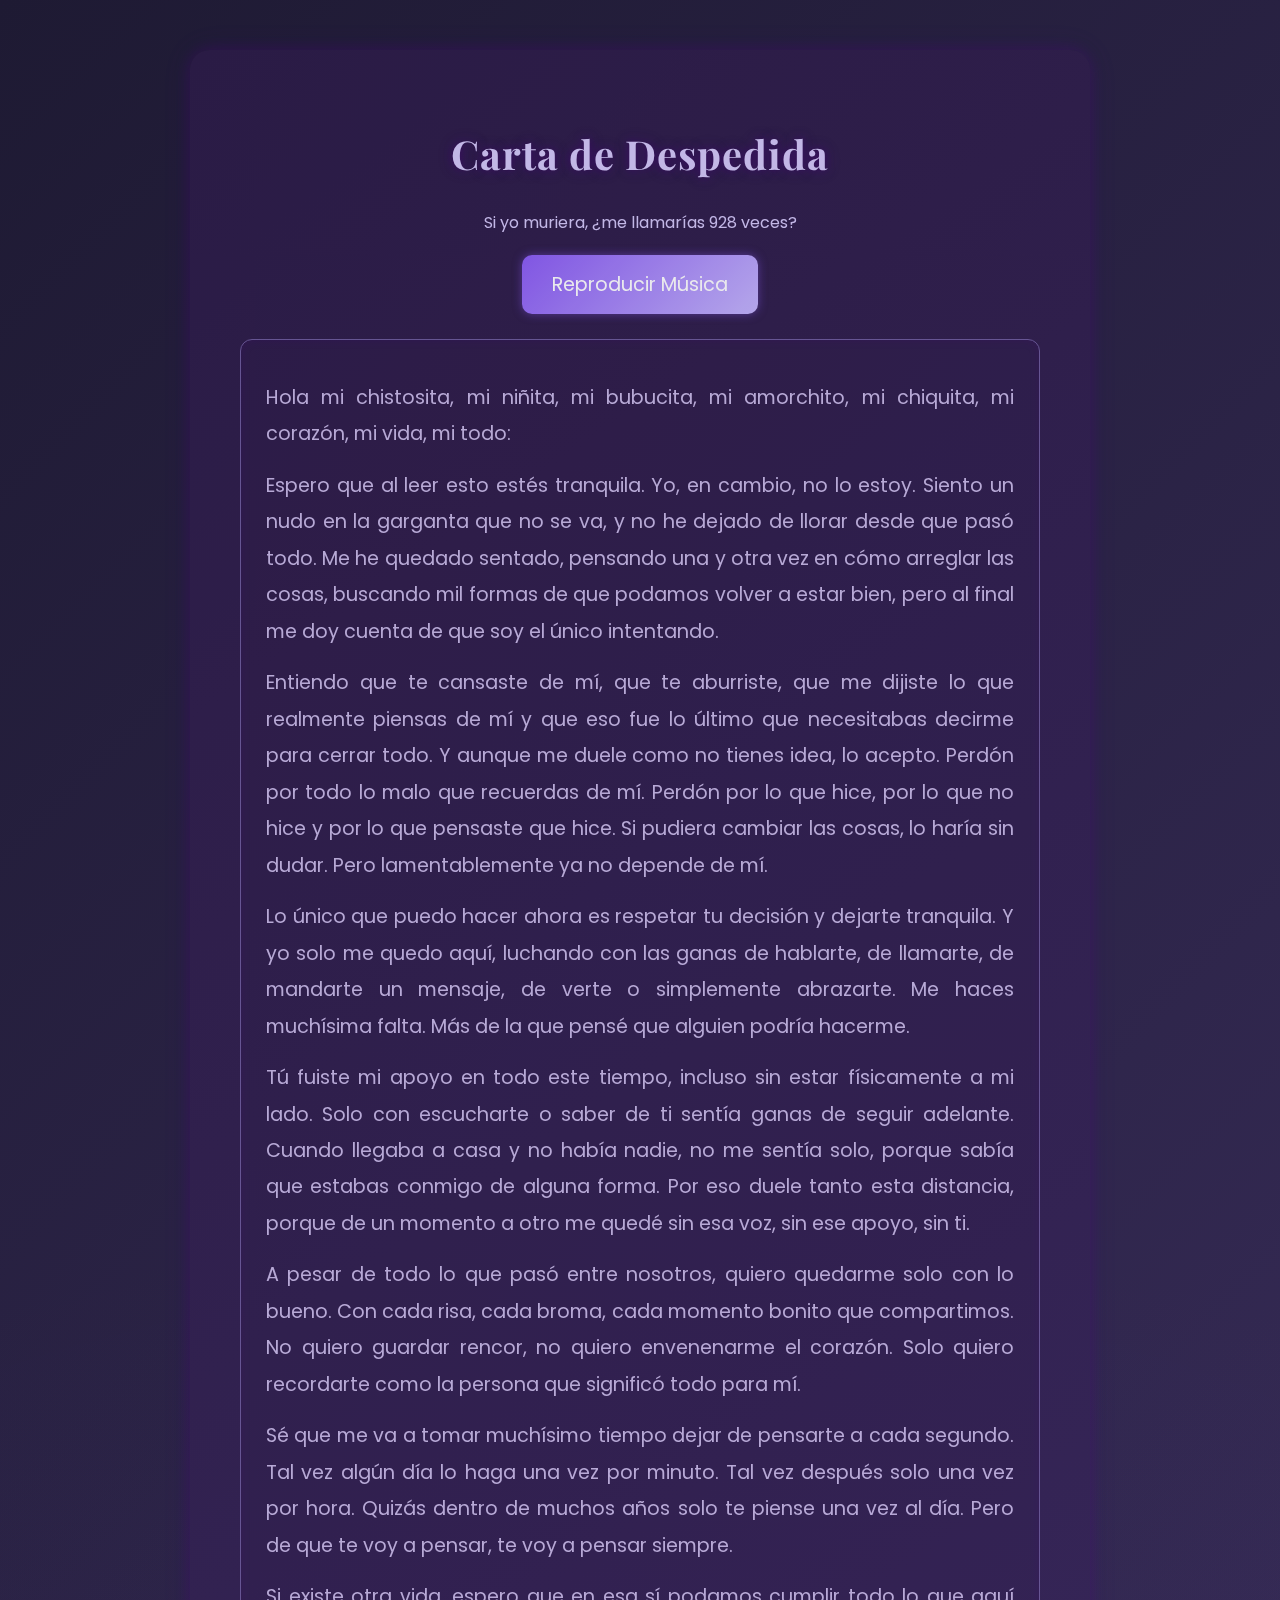
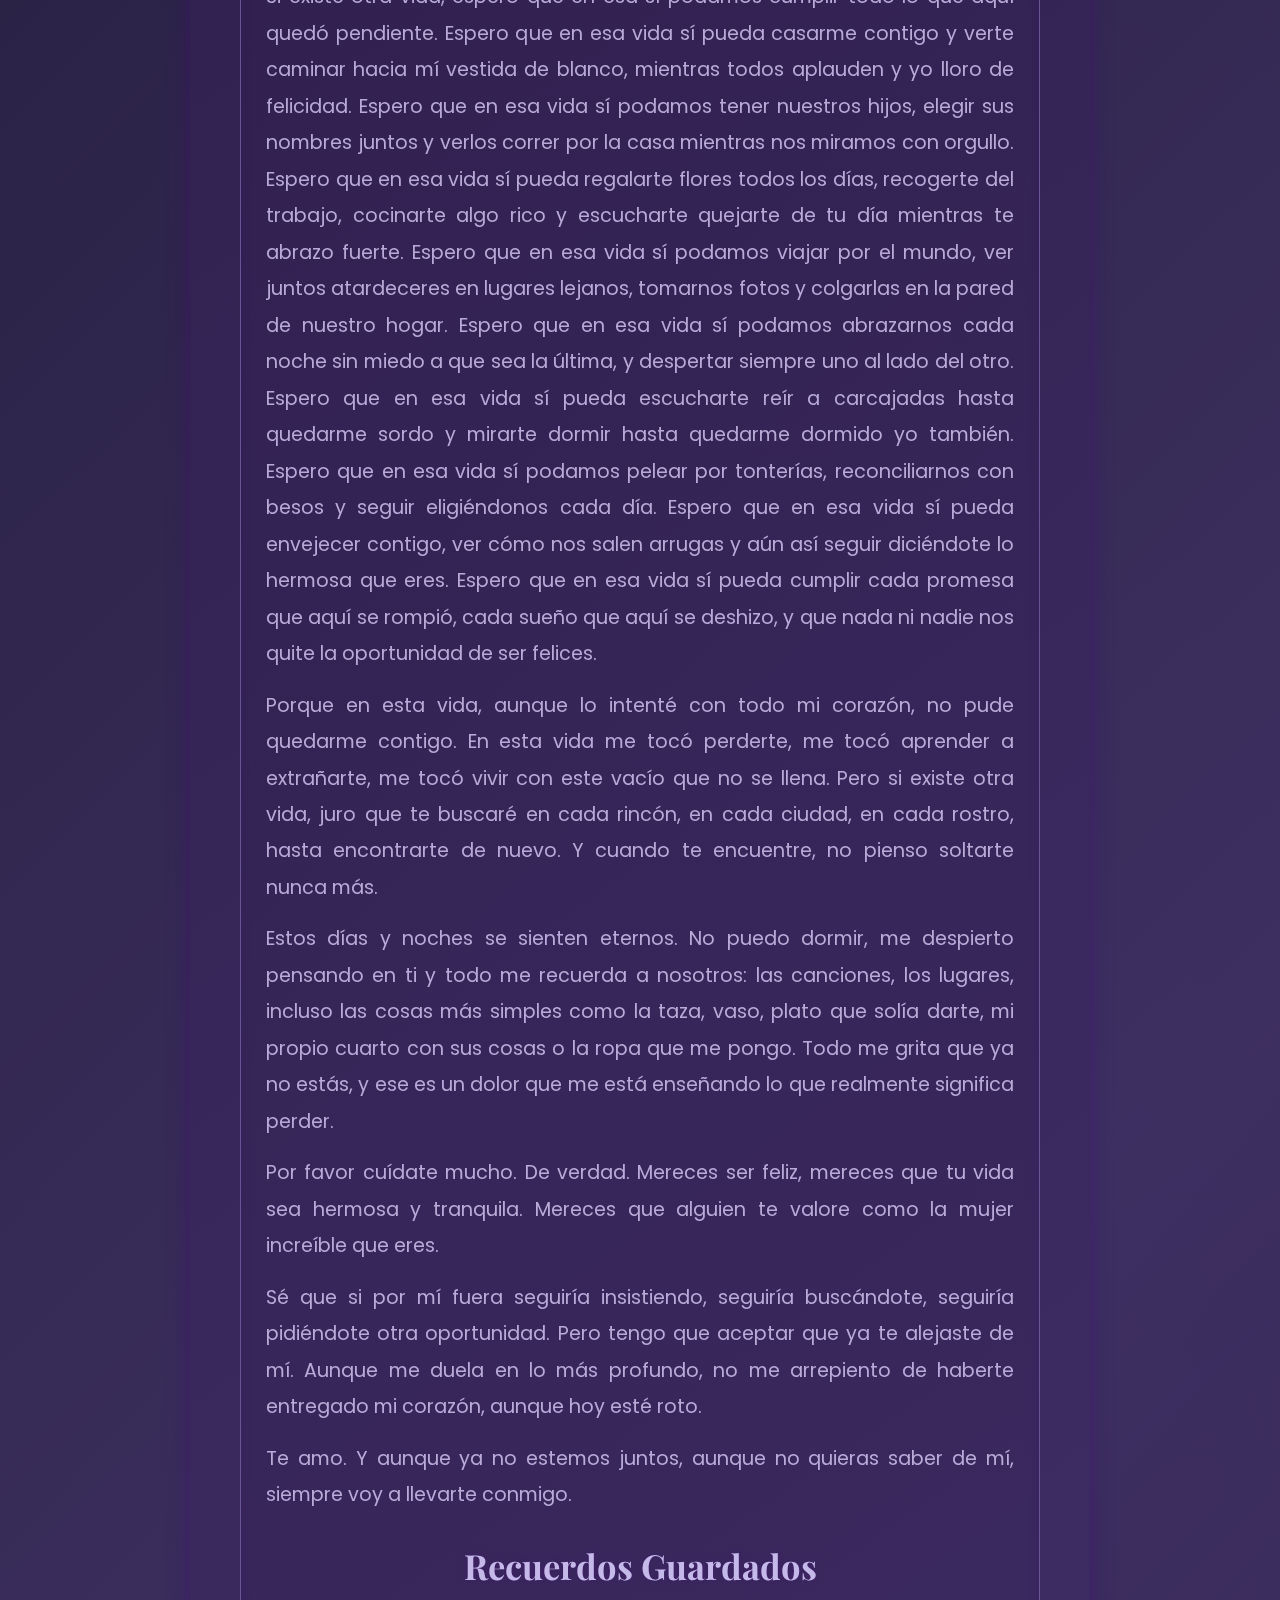
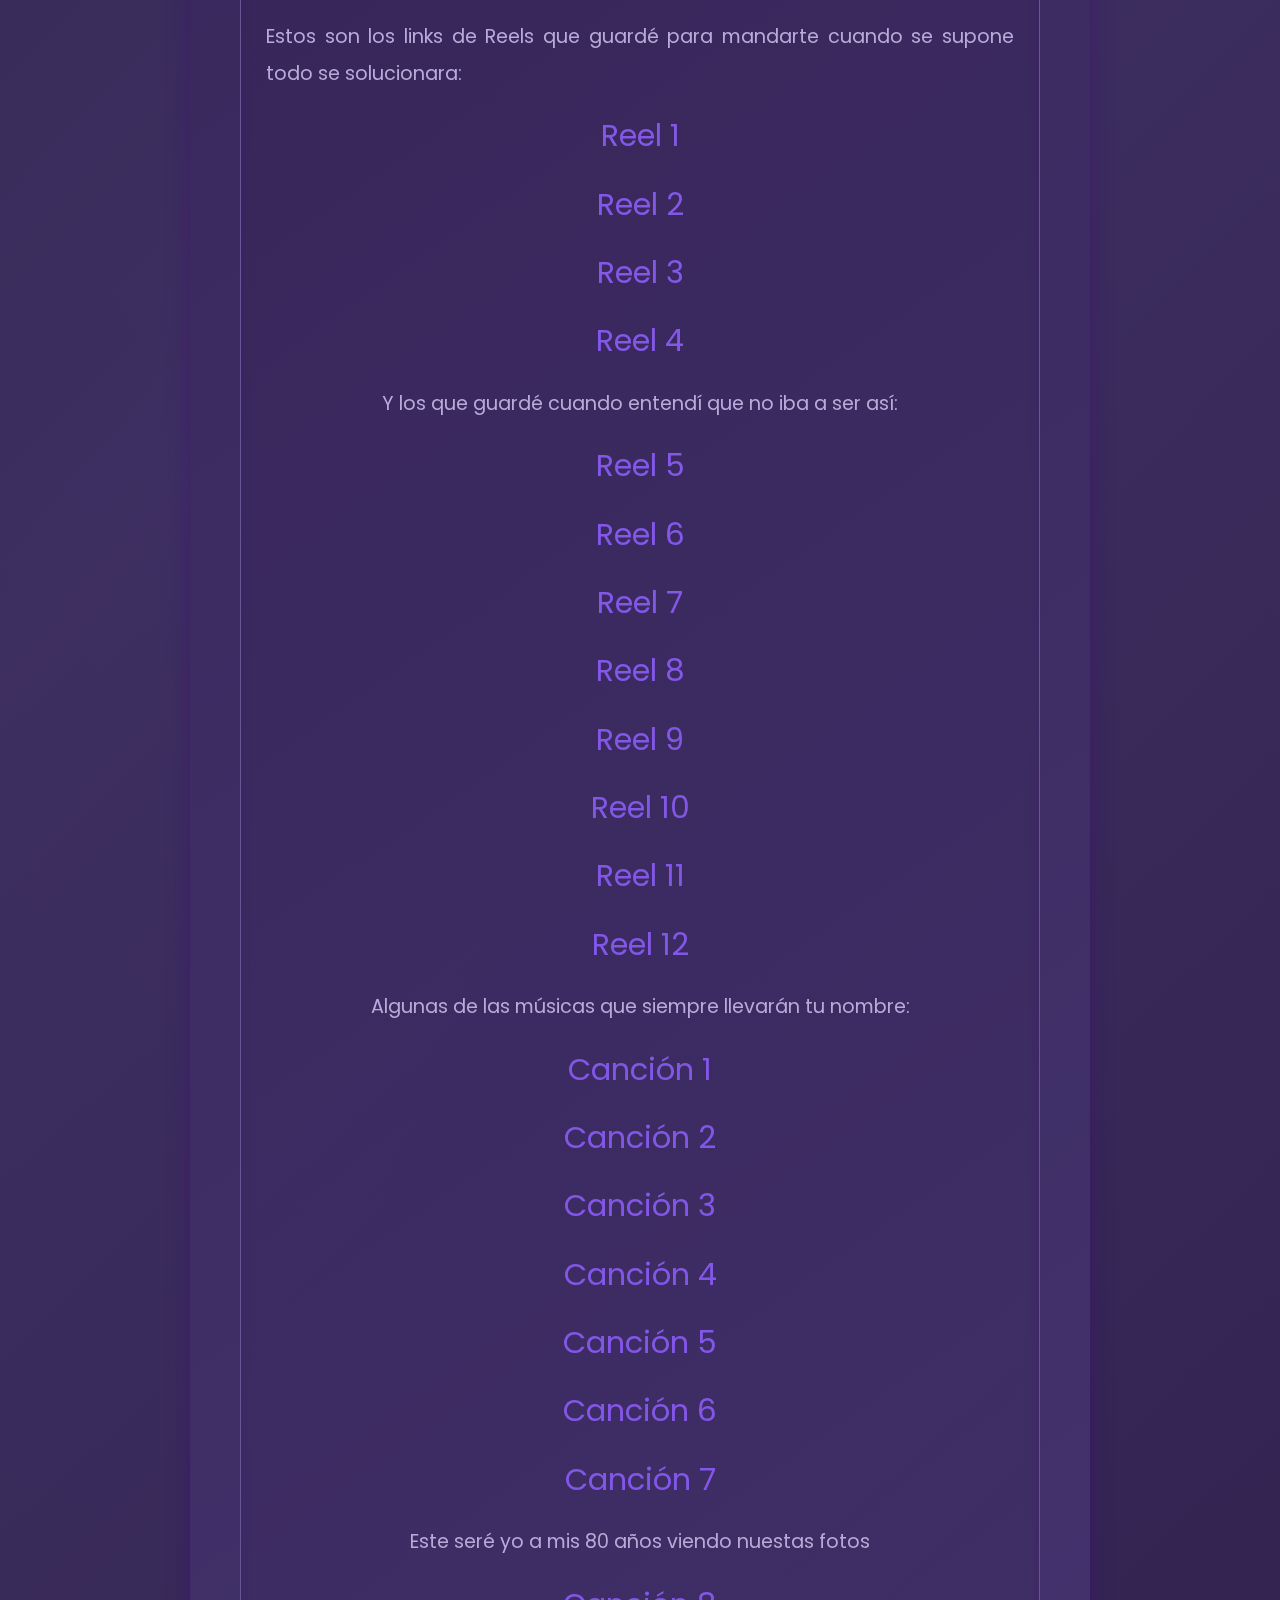
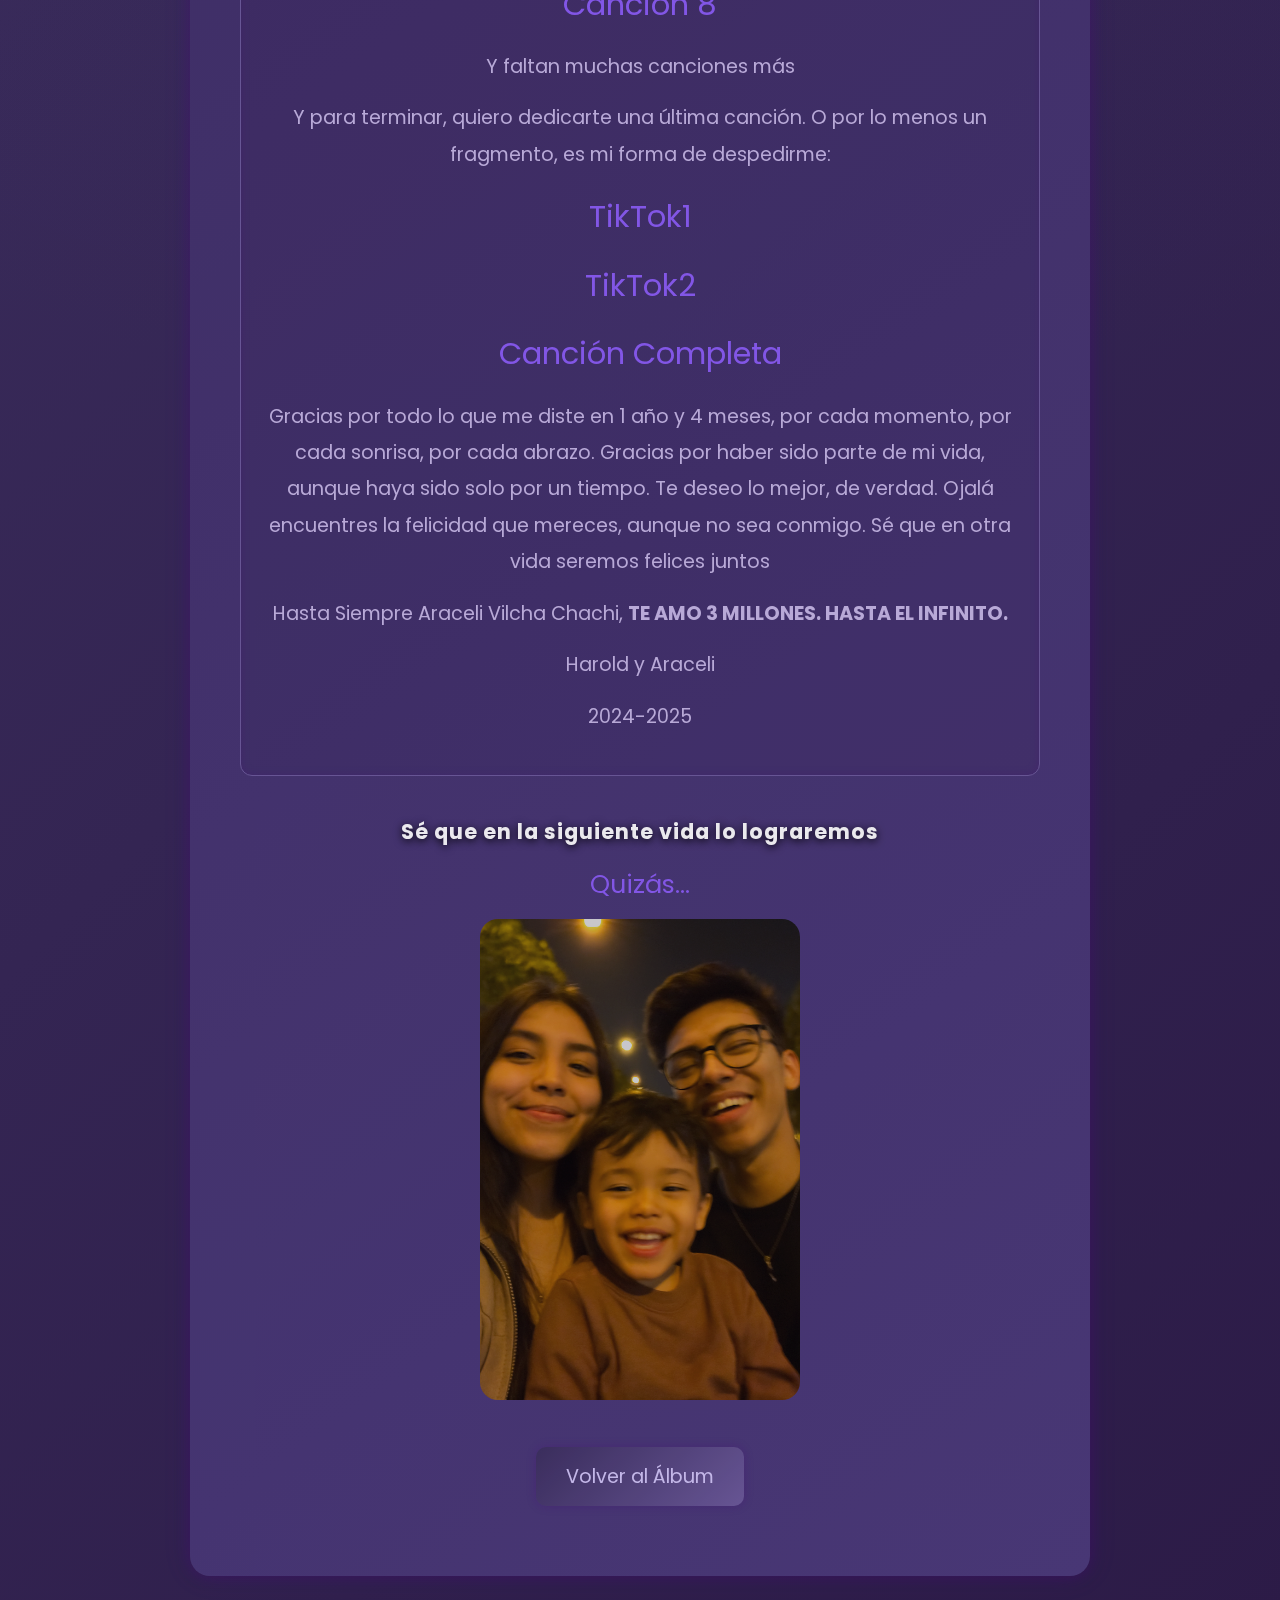
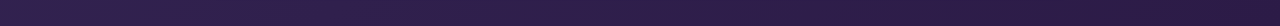
<file: pagina2.html>
<!DOCTYPE html>
<html lang="es">
<head>
    <meta charset="UTF-8">
    <meta name="viewport" content="width=device-width, initial-scale=1.0">
    <title>Carta de Despedida</title>
    <link href="https://fonts.googleapis.com/css2?family=Poppins:wght@400;600&family=Playfair+Display:wght@700&display=swap" rel="stylesheet">
    <link rel="stylesheet" href="estilos2.css">
    <link rel="icon" type="image/x-icon" href="img2.ico">
    <script src="script2.js"></script>
</head>
<body>
    <div class="letter-container">
        <h1>Carta de Despedida</h1>
        <center><p>Si yo muriera, ¿me llamarías 928 veces?</p></center>
         <center>
            <div class="audio-button">
            <button onclick="playAudio()">Reproducir Música</button>
        </center> <br>
        <div class="letter-content">
            <p>Hola mi chistosita, mi niñita, mi bubucita, mi amorchito, mi chiquita, mi corazón, mi vida, mi todo:</p>
            <p>Espero que al leer esto estés tranquila. Yo, en cambio, no lo estoy. Siento un nudo en la garganta que no se va, y no he dejado de llorar desde que pasó todo. Me he quedado sentado, pensando una y otra vez en cómo arreglar las cosas, buscando mil formas de que podamos volver a estar bien, pero al final me doy cuenta de que soy el único intentando.</p>
            <p>Entiendo que te cansaste de mí, que te aburriste, que me dijiste lo que realmente piensas de mí y que eso fue lo último que necesitabas decirme para cerrar todo. Y aunque me duele como no tienes idea, lo acepto. Perdón por todo lo malo que recuerdas de mí. Perdón por lo que hice, por lo que no hice y por lo que pensaste que hice. Si pudiera cambiar las cosas, lo haría sin dudar. Pero lamentablemente ya no depende de mí.</p>
            <p>Lo único que puedo hacer ahora es respetar tu decisión y dejarte tranquila. Y yo solo me quedo aquí, luchando con las ganas de hablarte, de llamarte, de mandarte un mensaje, de verte o simplemente abrazarte. Me haces muchísima falta. Más de la que pensé que alguien podría hacerme.</p>
            <p>Tú fuiste mi apoyo en todo este tiempo, incluso sin estar físicamente a mi lado. Solo con escucharte o saber de ti sentía ganas de seguir adelante. Cuando llegaba a casa y no había nadie, no me sentía solo, porque sabía que estabas conmigo de alguna forma. Por eso duele tanto esta distancia, porque de un momento a otro me quedé sin esa voz, sin ese apoyo, sin ti.</p>
            <p>A pesar de todo lo que pasó entre nosotros, quiero quedarme solo con lo bueno. Con cada risa, cada broma, cada momento bonito que compartimos. No quiero guardar rencor, no quiero envenenarme el corazón. Solo quiero recordarte como la persona que significó todo para mí.</p>
            <p>Sé que me va a tomar muchísimo tiempo dejar de pensarte a cada segundo. Tal vez algún día lo haga una vez por minuto. Tal vez después solo una vez por hora. Quizás dentro de muchos años solo te piense una vez al día. Pero de que te voy a pensar, te voy a pensar siempre.</p>
            <p>Si existe otra vida, espero que en esa sí podamos cumplir todo lo que aquí quedó pendiente. Espero que en esa vida sí pueda casarme contigo y verte caminar hacia mí vestida de blanco, mientras todos aplauden y yo lloro de felicidad. Espero que en esa vida sí podamos tener nuestros hijos, elegir sus nombres juntos y verlos correr por la casa mientras nos miramos con orgullo. Espero que en esa vida sí pueda regalarte flores todos los días, recogerte del trabajo, cocinarte algo rico y escucharte quejarte de tu día mientras te abrazo fuerte. Espero que en esa vida sí podamos viajar por el mundo, ver juntos atardeceres en lugares lejanos, tomarnos fotos y colgarlas en la pared de nuestro hogar. Espero que en esa vida sí podamos abrazarnos cada noche sin miedo a que sea la última, y despertar siempre uno al lado del otro. Espero que en esa vida sí pueda escucharte reír a carcajadas hasta quedarme sordo y mirarte dormir hasta quedarme dormido yo también. Espero que en esa vida sí podamos pelear por tonterías, reconciliarnos con besos y seguir eligiéndonos cada día. Espero que en esa vida sí pueda envejecer contigo, ver cómo nos salen arrugas y aún así seguir diciéndote lo hermosa que eres. Espero que en esa vida sí pueda cumplir cada promesa que aquí se rompió, cada sueño que aquí se deshizo, y que nada ni nadie nos quite la oportunidad de ser felices.</p>
            <p>Porque en esta vida, aunque lo intenté con todo mi corazón, no pude quedarme contigo. En esta vida me tocó perderte, me tocó aprender a extrañarte, me tocó vivir con este vacío que no se llena. Pero si existe otra vida, juro que te buscaré en cada rincón, en cada ciudad, en cada rostro, hasta encontrarte de nuevo. Y cuando te encuentre, no pienso soltarte nunca más.</p>
            <p>Estos días y noches se sienten eternos. No puedo dormir, me despierto pensando en ti y todo me recuerda a nosotros: las canciones, los lugares, incluso las cosas más simples como la taza, vaso, plato que solía darte, mi propio cuarto con sus cosas o la ropa que me pongo. Todo me grita que ya no estás, y ese es un dolor que me está enseñando lo que realmente significa perder.</p>
            <p>Por favor cuídate mucho. De verdad. Mereces ser feliz, mereces que tu vida sea hermosa y tranquila. Mereces que alguien te valore como la mujer increíble que eres.</p>
            <p>Sé que si por mí fuera seguiría insistiendo, seguiría buscándote, seguiría pidiéndote otra oportunidad. Pero tengo que aceptar que ya te alejaste de mí. Aunque me duela en lo más profundo, no me arrepiento de haberte entregado mi corazón, aunque hoy esté roto.</p>
            <p>Te amo. Y aunque ya no estemos juntos, aunque no quieras saber de mí, siempre voy a llevarte conmigo.</p>
            <h2>Recuerdos Guardados</h2>
            <p>Estos son los links de Reels que guardé para mandarte cuando se supone todo se solucionara:</p>
            <center>
            <ul class="links-list">
                <li><a href="https://www.instagram.com/reel/DIWpbjEOzQq/?igsh=MTJvd3M2b200MTBzeA==" target="_blank">Reel 1</a></li>
                <li><a href="https://www.instagram.com/reel/DE4Zg4nIKQl/?igsh=MXI4cWpjOHRvdjNzcg==" target="_blank">Reel 2</a></li>
                <li><a href="https://www.instagram.com/reel/DL5PVoLORSj/?igsh=azFsanBmdWtoMXFl" target="_blank">Reel 3</a></li>
                <li><a href="https://www.instagram.com/reel/DNrZxJQWME3/?igsh=MWp4aWdrMW5yZ2pqYw==" target="_blank">Reel 4</a></li>
            </ul>
            </center>
            <center>
            <p>Y los que guardé cuando entendí que no iba a ser así:</p>
            <ul class="links-list">
                <li><a href="https://www.instagram.com/reel/DKgM9S2NWlK/?igsh=MTMzYjVjMzk4bHE4aA==" target="_blank">Reel 5</a></li>
                <li><a href="https://www.instagram.com/reel/DJMoPOtgxrr/?igsh=MXFlN2pvbHV0b28wMA==" target="_blank">Reel 6</a></li>
                <li><a href="https://www.instagram.com/reel/DJpE_JqNgC0/?igsh=OTZnY3hpbnpwYmgw" target="_blank">Reel 7</a></li>
                <li><a href="https://www.instagram.com/reel/DI-axb9tCFb/?igsh=ZXJsbzMzbnUzdTUx" target="_blank">Reel 8</a></li>
                <li><a href="https://www.instagram.com/reel/DM8h74xRBEy/?igsh=MWRkazY3cTJkcGt3eg==" target="_blank">Reel 9</a></li>
                <li><a href="https://www.instagram.com/reel/DJsIg-NvnrI/?igsh=cDkycjBqaTRvZjB1" target="_blank">Reel 10</a></li>
                <li><a href="https://www.instagram.com/reel/DLYKH-Nujcx/?igsh=MWQ3NWNlbHl5OTF1Mw==" target="_blank">Reel 11</a></li>
                <li><a href="https://www.instagram.com/reel/DKcsVVJJ3Zv/?igsh=MWVwM3M3ZHVscnN5YQ==" target="_blank">Reel 12</a></li>
            </ul>
            </center>
            <center>
            <p>Algunas de las músicas que siempre llevarán tu nombre:</p>
            <ul class="links-list">
                <li><a href="https://www.youtube.com/watch?v=9Wfh1an2fjw" target="_blank">Canción 1</a></li>
                <li><a href="https://www.youtube.com/watch?v=PnefhWuoZPk" target="_blank">Canción 2</a></li>
                <li><a href="https://www.youtube.com/watch?v=-0TnTEmsK5s" target="_blank">Canción 3</a></li>
                <li><a href="https://www.youtube.com/watch?v=zIo2n4NN_zU" target="_blank">Canción 4</a></li>
                <li><a href="https://www.youtube.com/watch?v=mlOKZmLhpCs" target="_blank">Canción 5</a></li>
                <li><a href="https://www.youtube.com/watch?v=vlMWR4QGugg" target="_blank">Canción 6</a></li>
                <li><a href="https://www.youtube.com/watch?v=9zfLgxRr7HQ" target="_blank">Canción 7</a></li>
                <p>Este seré yo a mis 80 años viendo nuestas fotos</p>
                <a href="https://www.youtube.com/watch?v=MQNRKX8GwPo" target="_blank">Canción 8</a>
                <p>Y faltan muchas canciones más</p>
            </ul>
            </center>
            <center>
            <p>Y para terminar, quiero dedicarte una última canción. O por lo menos un fragmento, es mi forma de despedirme:</p>
            <ul class="links-list">
                <li><a href="https://vt.tiktok.com/ZSAT1EgSw/" target="_blank">TikTok1</a></li>
                <li><a href="https://www.tiktok.com/@oldhenryz/video/7527076374335524102?q=one%20day%20i%20will%20stop%20falling%20in%20love%20messi&t=1757171334789" target="_blank">TikTok2</a></li>
                <li><a href="https://www.youtube.com/watch?v=CdqkWRnGfrw" target="_blank">Canción Completa</a></li>
            </ul>
            
            <p>Gracias por todo lo que me diste en 1 año y 4 meses, por cada momento, por cada sonrisa, por cada abrazo. Gracias por haber sido parte de mi vida, 
                aunque haya sido solo por un tiempo. Te deseo lo mejor, de verdad. Ojalá encuentres la felicidad que mereces, aunque no sea conmigo.
                Sé que en otra vida seremos felices juntos</p>
            <p>Hasta Siempre Araceli Vilcha Chachi, <strong>TE AMO 3 MILLONES. HASTA EL INFINITO.</strong></p>
            <p>Harold y Araceli</p>
            <p>2024-2025</p>
            </center>
        </div>
                    
                            <div style="text-align:center; margin: 40px 0 20px 0;">
                                <div style="color: #fff; font-size: 1.3em; font-weight: bold; text-shadow: 0 2px 8px #000; font-family: 'Poppins', sans-serif; letter-spacing: 1px; margin-bottom: 18px;">
                                    Sé que en la siguiente vida lo lograremos
                                </div>
                                <center>
                                <ul class="links-list">
                                    <a href="https://youtube.com/shorts/2hmX0KuO5XU?feature=share" target="_blank">Quizás...</a>
                                    </ul>
                                </center>
                                <img src="1.png" alt="Siguiente vida" style="max-width: 320px; width: 100%; border-radius: 18px; filter: brightness(0.85);">
                            </div>
                            <div class="button-container">
                                <a href="index.html" class="back-button">Volver al Álbum</a>
                            </div>

</body>
</html>
</file>
<file: estilos2.css>
body {
    margin: 0;
    font-family: 'Poppins', sans-serif; /* Fuente moderna */
    background: linear-gradient(135deg, #1e1a33 0%, #3c2f5f 50%, #2c1b47 100%); /* Degradado morado tenue */
    color: #d4c8f9; /* Morado claro apagado para texto */
    position: relative;
    overflow-x: hidden;
    overflow-y: auto; /* Permite scroll vertical */
    padding: 20px; /* Espacio para evitar que el contenido toque los bordes */
}

body::before {
    content: '';
    position: absolute;
    top: 0;
    left: 0;
    width: 100%;
    height: 100%;
    background: radial-gradient(circle, rgba(139, 92, 246, 0.05) 10%, transparent 70%); /* Brillo sutil */
    opacity: 0.3;
    z-index: 0;
}

.letter-container {
    background: linear-gradient(145deg, #2c1b47, #4b3a7a); /* Degradado morado apagado */
    max-width: 800px;
    margin: 30px auto; /* Centrado horizontal, margen vertical para scroll */
    padding: 50px;
    border-radius: 20px;
    box-shadow: 0 0 15px rgba(75, 0, 130, 0.3), 0 0 30px rgba(75, 0, 130, 0.2); /* Sombra suave */
    position: relative;
    z-index: 1;
    transition: transform 0.5s ease, opacity 0.5s ease;
    opacity: 0.9; /* Transparencia melancólica */
}

.letter-container:hover {
    transform: translateY(-5px);
    opacity: 1; /* Más opaco al interactuar */
}

h1 {
    font-size: 2.5em;
    color: #d4c8f9; /* Morado claro apagado */
    margin-bottom: 30px;
    text-shadow: 0 0 8px rgba(75, 0, 130, 0.5), 0 0 15px rgba(75, 0, 130, 0.3); /* Sombra tenue */
    font-family: 'Playfair Display', serif; /* Fuente elegante */
    text-align: center;
    letter-spacing: 1px;
}

.letter-content {
    font-size: 1.2em;
    line-height: 1.9;
    color: #c7b8e6; /* Morado muy claro y suave */
    text-align: justify;
    background: rgba(44, 27, 71, 0.15); /* Fondo semi-transparente */
    padding: 25px;
    border-radius: 12px;
    border: 1px solid #6d5b9c; /* Borde morado apagado */
    box-shadow: inset 0 0 10px rgba(75, 0, 130, 0.2); /* Sombra interna */
    transition: background 0.5s ease;
}

.letter-content:hover {
    background: rgba(44, 27, 71, 0.25); /* Fondo más opaco al hover */
}

.letter-content p {
    margin: 15px 0;
    transition: color 0.3s ease;
}

.letter-content p:hover {
    color: #e2d1f9; /* Cambio suave al pasar el mouse */
}

.letter-content h2 {
    font-size: 1.8em;
    color: #d4c8f9;
    margin: 20px 0;
    text-shadow: 0 0 5px rgba(75, 0, 130, 0.4);
    font-family: 'Playfair Display', serif;
    text-align: center;
}

.links-list {
    list-style: none;
    padding: 0;
    margin: 15px 0;
}

.links-list li {
    margin: 10px 0;
}

.links-list a {
    color: #8b5cf6; /* Morado neón para enlaces */
    text-decoration: none;
    font-size: 1.6em;
    transition: color 0.3s ease, text-shadow 0.3s ease;
}

.links-list a:hover {
    color: #c4b5fd; /* Morado claro al hover */
    text-shadow: 0 0 5px rgba(139, 92, 246, 0.5);
}

.button-container {
    text-align: center;
    padding: 20px;
}

.back-button {
    display: inline-block;
    padding: 15px 30px;
    background: linear-gradient(135deg, #3c2f5f, #6d5b9c); /* Degradado morado apagado */
    color: #d4c8f9;
    text-decoration: none;
    font-size: 1.2em;
    border-radius: 10px;
    box-shadow: 0 0 10px rgba(75, 0, 130, 0.3);
    transition: transform 0.3s ease, box-shadow 0.3s ease;
    font-family: 'Poppins', sans-serif;
}

.back-button:hover {
    transform: translateY(-5px);
    box-shadow: 0 0 15px rgba(75, 0, 130, 0.5);
}
/* ... (estilos existentes) ... */
.audio-button {
    margin-top: 20px;
}

.audio-button button {
    padding: 15px 30px;
    background: linear-gradient(135deg, #8b5cf6, #c4b5fd); /* Degradado morado moderno */
    color: white;
    border: none;
    border-radius: 10px;
    font-family: 'Poppins', sans-serif;
    font-size: 1.2em;
    cursor: pointer;
    box-shadow: 0 0 10px rgba(139, 92, 246, 0.5);
    transition: transform 0.3s ease, box-shadow 0.3s ease;
}

.audio-button button:hover {
    transform: translateY(-5px);
    box-shadow: 0 0 15px rgba(139, 92, 246, 0.8);
}
</file>
